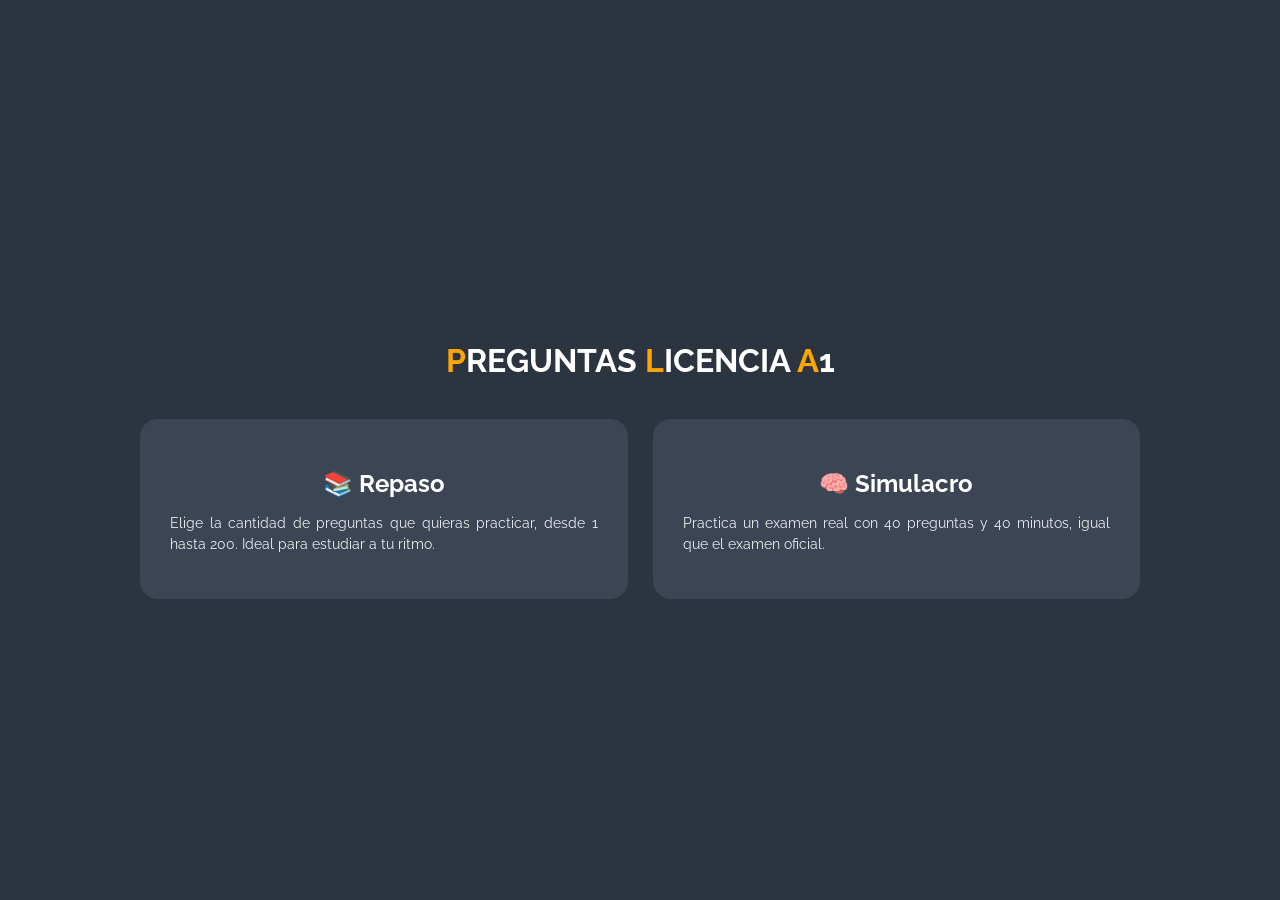
<file: menu/index.html>
<!DOCTYPE html>
<html lang="es">
<head>
  <meta charset="UTF-8">
  <meta name="viewport" content="width=device-width, initial-scale=1.0">
  <title>Menú A1</title>
  <link rel="stylesheet" href="styles.css">
</head>
<body>

  <div class="container">
    <h1><span>P</span>REGUNTAS<span> L</span>ICENCIA <span>A</span>1</h1>

    <div class="menu">
      
      <a href="../repaso-a1/index.html" class="card">
        <h2>📚 Repaso</h2>
        <p>
          Elige la cantidad de preguntas que quieras practicar, 
          desde 1 hasta 200. Ideal para estudiar a tu ritmo.
        </p>
      </a>

      <a href="../simulacro-a1/index.html" class="card">
        <h2>🧠 Simulacro</h2>
        <p>
          Practica un examen real con 40 preguntas y 40 minutos,
          igual que el examen oficial.
        </p>
      </a>

    </div>
  </div>

</body>
</html>
</file>
<file: menu/styles.css>
@import url('https://fonts.googleapis.com/css2?family=Josefin+Sans:wght@300&display=swap');
@import url('https://fonts.googleapis.com/css?family=Raleway:400,500,700,800');

/* RESET */
* {
  box-sizing: border-box;
}

/* BODY */
body {
  margin: 0;
  font-family: 'Raleway', sans-serif;
  background: #2c3440;
  color: white;

  display: flex;
  justify-content: center;
  align-items: flex-start; /* móvil */

  min-height: 100vh;
  padding: 60px 20px 40px;
}

/* CONTENEDOR */
.container {
  text-align: center;
  width: 100%;
  max-width: 1000px;
}

/* TITULO */
h1 {
  margin-bottom: 40px;
  font-size: 32px;
}

h1 span {
  color: #ffa502;
}

/* MENU (desktop: 2 columnas) */
.menu {
  display: grid;
  grid-template-columns: repeat(2, 1fr);
  gap: 25px;
}

/* CARDS */
.card {
  text-decoration: none;
  background: #3b4554;
  padding: 30px;
  border-radius: 18px;
  width: 100%;
  color: white;
  transition: all 0.25s ease;
}

.card h2 {
  margin-bottom: 15px;
}

.card p {
  font-size: 14px;
  line-height: 1.5;
  opacity: 0.9;
  text-align: justify;
}

/* HOVER solo en desktop */
@media (hover: hover) {
  .card:hover {
    background: #4c5a6d;
    transform: translateY(-5px);
  }
}

/* =========================
   RESPONSIVE
========================= */

/* 📱 Tablets y móviles */
@media (max-width: 900px) {

  body {
    padding: 40px 15px;
  }

  h1 {
    font-size: 26px;
    margin-bottom: 30px;
  }

  .menu {
    grid-template-columns: 1fr; /* 🔥 SIEMPRE una debajo de otra */
  }
}

/* 📱 Celulares */
@media (max-width: 480px) {

  body {
    padding: 30px 12px;
  }

  h1 {
    font-size: 22px;
  }

  .card {
    padding: 22px;
  }

  .card h2 {
    font-size: 18px;
  }

  .card p {
    font-size: 14px;
  }
}

/* 📱 Celulares pequeños */
@media (max-width: 360px) {

  h1 {
    font-size: 20px;
  }

  .card {
    padding: 18px;
  }

  .card p {
    font-size: 13px;
  }
}

/* 💻 Desktop grande */
@media (min-width: 901px) {
  body {
    align-items: center; /* centra vertical */
  }
}
</file>
